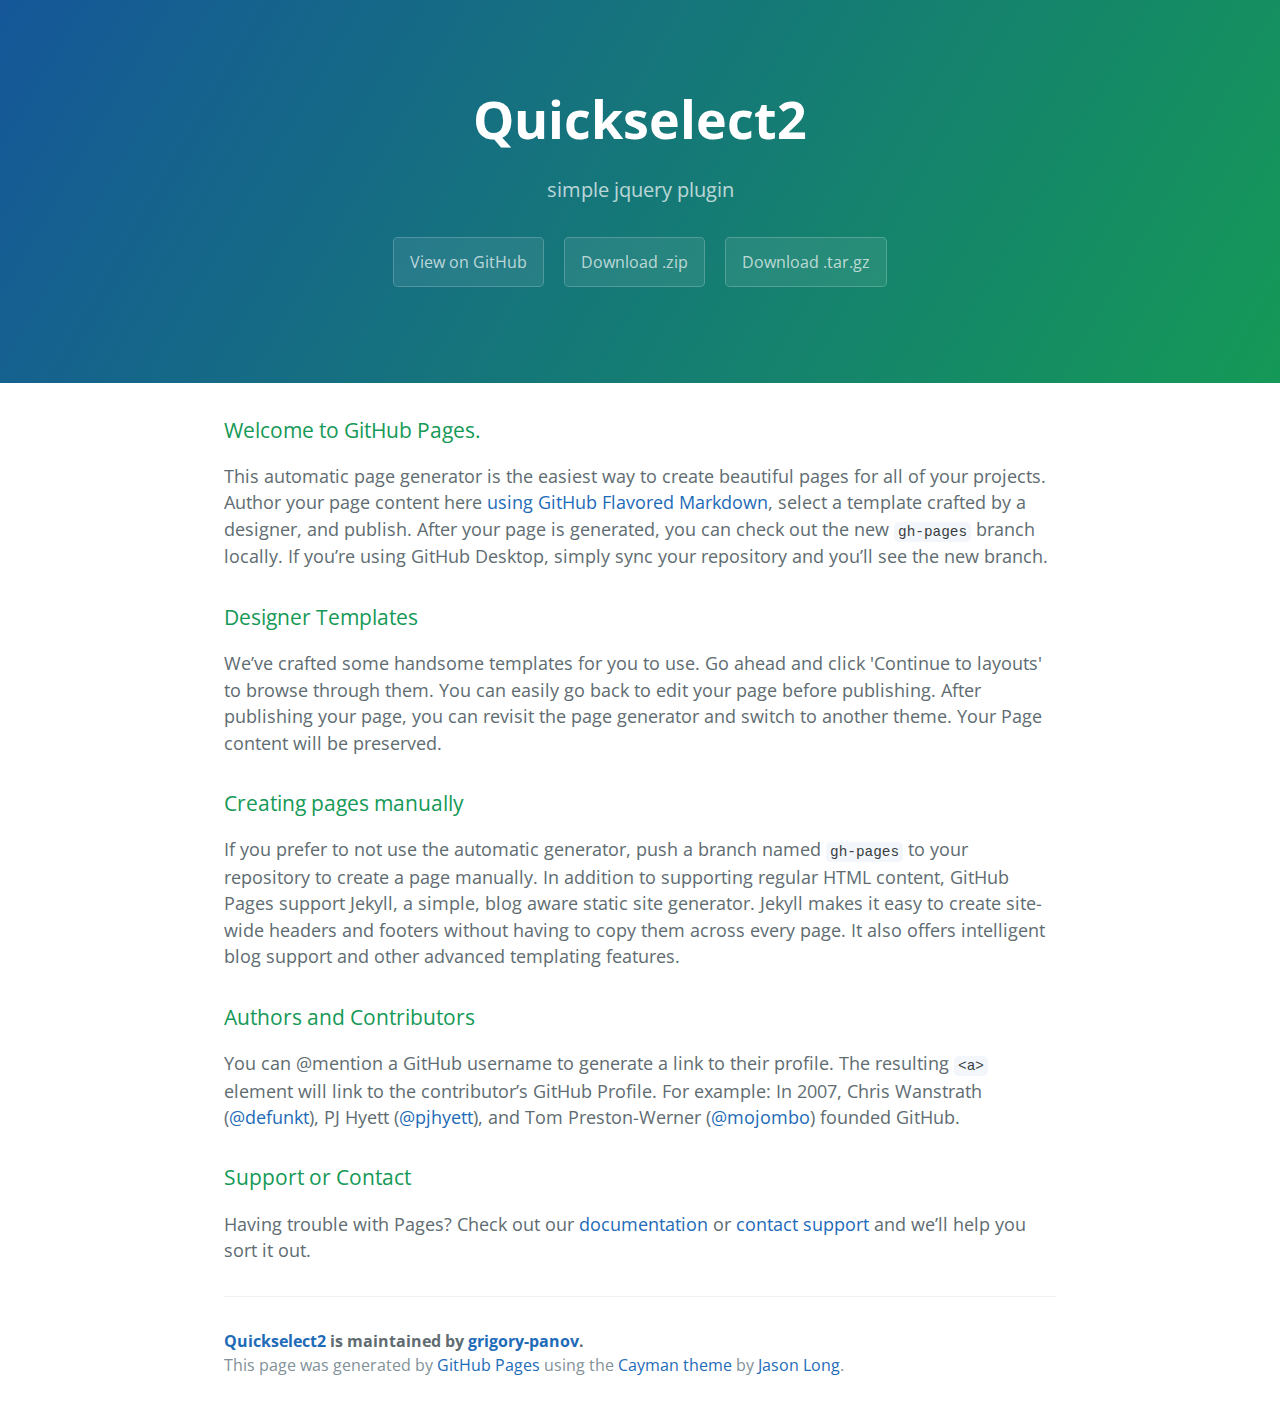
<file: index.html>
<!DOCTYPE html>
<html lang="en-us">
  <head>
    <meta charset="UTF-8">
    <title>Quickselect2 by grigory-panov</title>
    <meta name="viewport" content="width=device-width, initial-scale=1">
    <link rel="stylesheet" type="text/css" href="stylesheets/normalize.css" media="screen">
    <link href='https://fonts.googleapis.com/css?family=Open+Sans:400,700' rel='stylesheet' type='text/css'>
    <link rel="stylesheet" type="text/css" href="stylesheets/stylesheet.css" media="screen">
    <link rel="stylesheet" type="text/css" href="stylesheets/github-light.css" media="screen">
  </head>
  <body>
    <section class="page-header">
      <h1 class="project-name">Quickselect2</h1>
      <h2 class="project-tagline">simple jquery plugin</h2>
      <a href="https://github.com/grigory-panov/quickselect2" class="btn">View on GitHub</a>
      <a href="https://github.com/grigory-panov/quickselect2/zipball/master" class="btn">Download .zip</a>
      <a href="https://github.com/grigory-panov/quickselect2/tarball/master" class="btn">Download .tar.gz</a>
    </section>

    <section class="main-content">
      <h3>
<a id="welcome-to-github-pages" class="anchor" href="#welcome-to-github-pages" aria-hidden="true"><span aria-hidden="true" class="octicon octicon-link"></span></a>Welcome to GitHub Pages.</h3>

<p>This automatic page generator is the easiest way to create beautiful pages for all of your projects. Author your page content here <a href="https://guides.github.com/features/mastering-markdown/">using GitHub Flavored Markdown</a>, select a template crafted by a designer, and publish. After your page is generated, you can check out the new <code>gh-pages</code> branch locally. If you’re using GitHub Desktop, simply sync your repository and you’ll see the new branch.</p>

<h3>
<a id="designer-templates" class="anchor" href="#designer-templates" aria-hidden="true"><span aria-hidden="true" class="octicon octicon-link"></span></a>Designer Templates</h3>

<p>We’ve crafted some handsome templates for you to use. Go ahead and click 'Continue to layouts' to browse through them. You can easily go back to edit your page before publishing. After publishing your page, you can revisit the page generator and switch to another theme. Your Page content will be preserved.</p>

<h3>
<a id="creating-pages-manually" class="anchor" href="#creating-pages-manually" aria-hidden="true"><span aria-hidden="true" class="octicon octicon-link"></span></a>Creating pages manually</h3>

<p>If you prefer to not use the automatic generator, push a branch named <code>gh-pages</code> to your repository to create a page manually. In addition to supporting regular HTML content, GitHub Pages support Jekyll, a simple, blog aware static site generator. Jekyll makes it easy to create site-wide headers and footers without having to copy them across every page. It also offers intelligent blog support and other advanced templating features.</p>

<h3>
<a id="authors-and-contributors" class="anchor" href="#authors-and-contributors" aria-hidden="true"><span aria-hidden="true" class="octicon octicon-link"></span></a>Authors and Contributors</h3>

<p>You can @mention a GitHub username to generate a link to their profile. The resulting <code>&lt;a&gt;</code> element will link to the contributor’s GitHub Profile. For example: In 2007, Chris Wanstrath (<a href="https://github.com/defunkt" class="user-mention">@defunkt</a>), PJ Hyett (<a href="https://github.com/pjhyett" class="user-mention">@pjhyett</a>), and Tom Preston-Werner (<a href="https://github.com/mojombo" class="user-mention">@mojombo</a>) founded GitHub.</p>

<h3>
<a id="support-or-contact" class="anchor" href="#support-or-contact" aria-hidden="true"><span aria-hidden="true" class="octicon octicon-link"></span></a>Support or Contact</h3>

<p>Having trouble with Pages? Check out our <a href="https://help.github.com/pages">documentation</a> or <a href="https://github.com/contact">contact support</a> and we’ll help you sort it out.</p>

      <footer class="site-footer">
        <span class="site-footer-owner"><a href="https://github.com/grigory-panov/quickselect2">Quickselect2</a> is maintained by <a href="https://github.com/grigory-panov">grigory-panov</a>.</span>

        <span class="site-footer-credits">This page was generated by <a href="https://pages.github.com">GitHub Pages</a> using the <a href="https://github.com/jasonlong/cayman-theme">Cayman theme</a> by <a href="https://twitter.com/jasonlong">Jason Long</a>.</span>
      </footer>

    </section>

  
  </body>
</html>
</file>
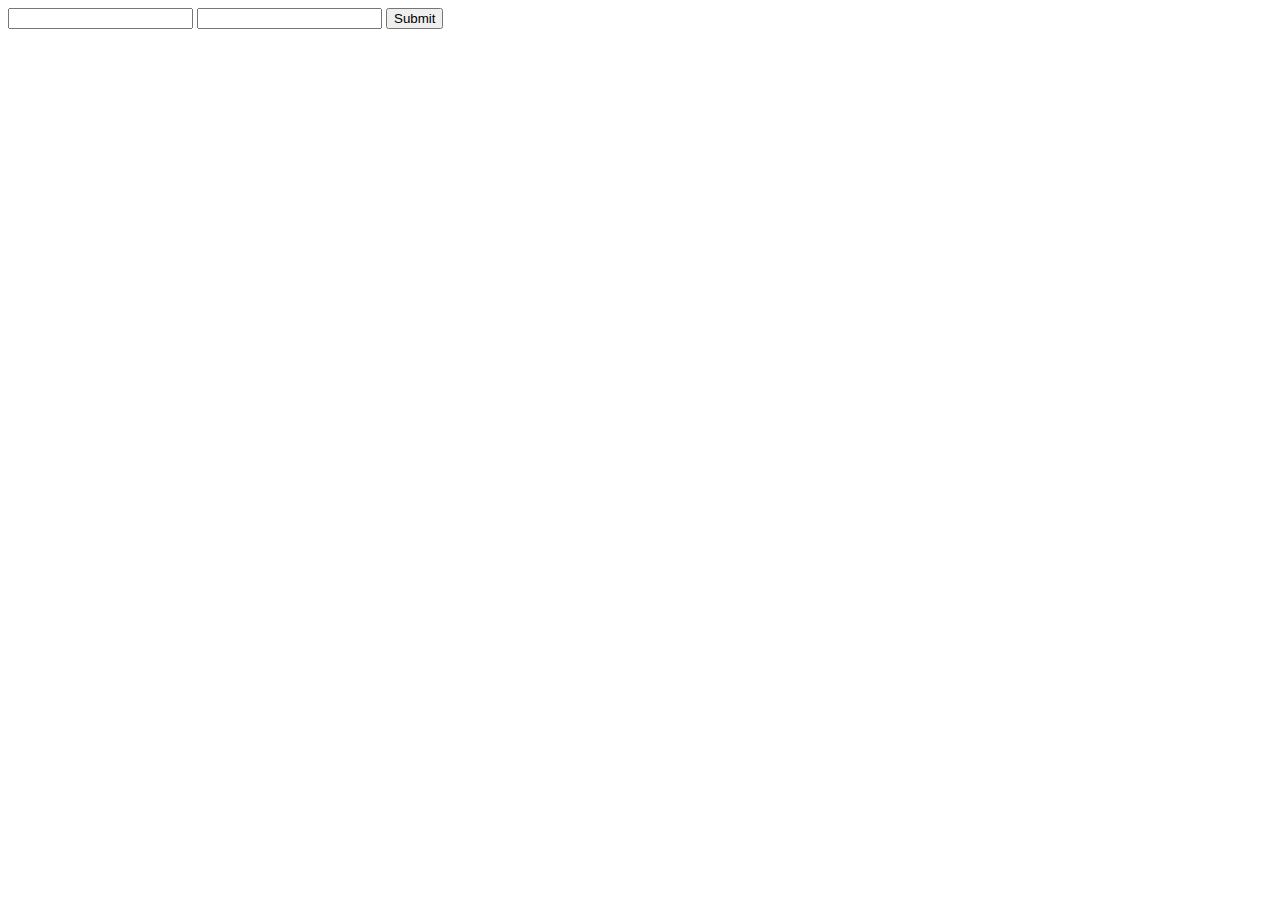
<file: demo/test.html>
<!DOCTYPE html>
<html lang="en">
<link>
    <meta charset="UTF-8">
    <title></title>
    <link href="../src/quickselect2.css" rel="stylesheet">
    <script src="//code.jquery.com/jquery-1.12.0.min.js"></script>

    <script src="http://igorescobar.github.io/jQuery-Mask-Plugin/js/jquery.mask.min.js"></script>
    <script src="../src/quickselect2.js"></script>

    <script>
        $(function(){
            $('#in_1').mask('0000000');
            $('#in_2').mask('0000000');
            $('#in_1').quickselect({data: ['111', '222', '333']});
            $('#in_2').quickselect({data: ['1111', '2222', '3333']});
        });
    </script>
</head>
<body>
<form>
       <input id="in_1">
       <input id="in_2">
    <input type="submit"/>
</form>
</body>
</html>
</file>
<file: stylesheets/stylesheet.css>
* {
  box-sizing: border-box; }

body {
  padding: 0;
  margin: 0;
  font-family: "Open Sans", "Helvetica Neue", Helvetica, Arial, sans-serif;
  font-size: 16px;
  line-height: 1.5;
  color: #606c71; }

a {
  color: #1e6bb8;
  text-decoration: none; }
  a:hover {
    text-decoration: underline; }

.btn {
  display: inline-block;
  margin-bottom: 1rem;
  color: rgba(255, 255, 255, 0.7);
  background-color: rgba(255, 255, 255, 0.08);
  border-color: rgba(255, 255, 255, 0.2);
  border-style: solid;
  border-width: 1px;
  border-radius: 0.3rem;
  transition: color 0.2s, background-color 0.2s, border-color 0.2s; }
  .btn + .btn {
    margin-left: 1rem; }

.btn:hover {
  color: rgba(255, 255, 255, 0.8);
  text-decoration: none;
  background-color: rgba(255, 255, 255, 0.2);
  border-color: rgba(255, 255, 255, 0.3); }

@media screen and (min-width: 64em) {
  .btn {
    padding: 0.75rem 1rem; } }

@media screen and (min-width: 42em) and (max-width: 64em) {
  .btn {
    padding: 0.6rem 0.9rem;
    font-size: 0.9rem; } }

@media screen and (max-width: 42em) {
  .btn {
    display: block;
    width: 100%;
    padding: 0.75rem;
    font-size: 0.9rem; }
    .btn + .btn {
      margin-top: 1rem;
      margin-left: 0; } }

.page-header {
  color: #fff;
  text-align: center;
  background-color: #159957;
  background-image: linear-gradient(120deg, #155799, #159957); }

@media screen and (min-width: 64em) {
  .page-header {
    padding: 5rem 6rem; } }

@media screen and (min-width: 42em) and (max-width: 64em) {
  .page-header {
    padding: 3rem 4rem; } }

@media screen and (max-width: 42em) {
  .page-header {
    padding: 2rem 1rem; } }

.project-name {
  margin-top: 0;
  margin-bottom: 0.1rem; }

@media screen and (min-width: 64em) {
  .project-name {
    font-size: 3.25rem; } }

@media screen and (min-width: 42em) and (max-width: 64em) {
  .project-name {
    font-size: 2.25rem; } }

@media screen and (max-width: 42em) {
  .project-name {
    font-size: 1.75rem; } }

.project-tagline {
  margin-bottom: 2rem;
  font-weight: normal;
  opacity: 0.7; }

@media screen and (min-width: 64em) {
  .project-tagline {
    font-size: 1.25rem; } }

@media screen and (min-width: 42em) and (max-width: 64em) {
  .project-tagline {
    font-size: 1.15rem; } }

@media screen and (max-width: 42em) {
  .project-tagline {
    font-size: 1rem; } }

.main-content :first-child {
  margin-top: 0; }
.main-content img {
  max-width: 100%; }
.main-content h1, .main-content h2, .main-content h3, .main-content h4, .main-content h5, .main-content h6 {
  margin-top: 2rem;
  margin-bottom: 1rem;
  font-weight: normal;
  color: #159957; }
.main-content p {
  margin-bottom: 1em; }
.main-content code {
  padding: 2px 4px;
  font-family: Consolas, "Liberation Mono", Menlo, Courier, monospace;
  font-size: 0.9rem;
  color: #383e41;
  background-color: #f3f6fa;
  border-radius: 0.3rem; }
.main-content pre {
  padding: 0.8rem;
  margin-top: 0;
  margin-bottom: 1rem;
  font: 1rem Consolas, "Liberation Mono", Menlo, Courier, monospace;
  color: #567482;
  word-wrap: normal;
  background-color: #f3f6fa;
  border: solid 1px #dce6f0;
  border-radius: 0.3rem; }
  .main-content pre > code {
    padding: 0;
    margin: 0;
    font-size: 0.9rem;
    color: #567482;
    word-break: normal;
    white-space: pre;
    background: transparent;
    border: 0; }
.main-content .highlight {
  margin-bottom: 1rem; }
  .main-content .highlight pre {
    margin-bottom: 0;
    word-break: normal; }
.main-content .highlight pre, .main-content pre {
  padding: 0.8rem;
  overflow: auto;
  font-size: 0.9rem;
  line-height: 1.45;
  border-radius: 0.3rem; }
.main-content pre code, .main-content pre tt {
  display: inline;
  max-width: initial;
  padding: 0;
  margin: 0;
  overflow: initial;
  line-height: inherit;
  word-wrap: normal;
  background-color: transparent;
  border: 0; }
  .main-content pre code:before, .main-content pre code:after, .main-content pre tt:before, .main-content pre tt:after {
    content: normal; }
.main-content ul, .main-content ol {
  margin-top: 0; }
.main-content blockquote {
  padding: 0 1rem;
  margin-left: 0;
  color: #819198;
  border-left: 0.3rem solid #dce6f0; }
  .main-content blockquote > :first-child {
    margin-top: 0; }
  .main-content blockquote > :last-child {
    margin-bottom: 0; }
.main-content table {
  display: block;
  width: 100%;
  overflow: auto;
  word-break: normal;
  word-break: keep-all; }
  .main-content table th {
    font-weight: bold; }
  .main-content table th, .main-content table td {
    padding: 0.5rem 1rem;
    border: 1px solid #e9ebec; }
.main-content dl {
  padding: 0; }
  .main-content dl dt {
    padding: 0;
    margin-top: 1rem;
    font-size: 1rem;
    font-weight: bold; }
  .main-content dl dd {
    padding: 0;
    margin-bottom: 1rem; }
.main-content hr {
  height: 2px;
  padding: 0;
  margin: 1rem 0;
  background-color: #eff0f1;
  border: 0; }

@media screen and (min-width: 64em) {
  .main-content {
    max-width: 64rem;
    padding: 2rem 6rem;
    margin: 0 auto;
    font-size: 1.1rem; } }

@media screen and (min-width: 42em) and (max-width: 64em) {
  .main-content {
    padding: 2rem 4rem;
    font-size: 1.1rem; } }

@media screen and (max-width: 42em) {
  .main-content {
    padding: 2rem 1rem;
    font-size: 1rem; } }

.site-footer {
  padding-top: 2rem;
  margin-top: 2rem;
  border-top: solid 1px #eff0f1; }

.site-footer-owner {
  display: block;
  font-weight: bold; }

.site-footer-credits {
  color: #819198; }

@media screen and (min-width: 64em) {
  .site-footer {
    font-size: 1rem; } }

@media screen and (min-width: 42em) and (max-width: 64em) {
  .site-footer {
    font-size: 1rem; } }

@media screen and (max-width: 42em) {
  .site-footer {
    font-size: 0.9rem; } }
</file>
<file: stylesheets/github-light.css>
/*
The MIT License (MIT)

Copyright (c) 2016 GitHub, Inc.

Permission is hereby granted, free of charge, to any person obtaining a copy
of this software and associated documentation files (the "Software"), to deal
in the Software without restriction, including without limitation the rights
to use, copy, modify, merge, publish, distribute, sublicense, and/or sell
copies of the Software, and to permit persons to whom the Software is
furnished to do so, subject to the following conditions:

The above copyright notice and this permission notice shall be included in all
copies or substantial portions of the Software.

THE SOFTWARE IS PROVIDED "AS IS", WITHOUT WARRANTY OF ANY KIND, EXPRESS OR
IMPLIED, INCLUDING BUT NOT LIMITED TO THE WARRANTIES OF MERCHANTABILITY,
FITNESS FOR A PARTICULAR PURPOSE AND NONINFRINGEMENT. IN NO EVENT SHALL THE
AUTHORS OR COPYRIGHT HOLDERS BE LIABLE FOR ANY CLAIM, DAMAGES OR OTHER
LIABILITY, WHETHER IN AN ACTION OF CONTRACT, TORT OR OTHERWISE, ARISING FROM,
OUT OF OR IN CONNECTION WITH THE SOFTWARE OR THE USE OR OTHER DEALINGS IN THE
SOFTWARE.

*/

.pl-c /* comment */ {
  color: #969896;
}

.pl-c1 /* constant, variable.other.constant, support, meta.property-name, support.constant, support.variable, meta.module-reference, markup.raw, meta.diff.header */,
.pl-s .pl-v /* string variable */ {
  color: #0086b3;
}

.pl-e /* entity */,
.pl-en /* entity.name */ {
  color: #795da3;
}

.pl-smi /* variable.parameter.function, storage.modifier.package, storage.modifier.import, storage.type.java, variable.other */,
.pl-s .pl-s1 /* string source */ {
  color: #333;
}

.pl-ent /* entity.name.tag */ {
  color: #63a35c;
}

.pl-k /* keyword, storage, storage.type */ {
  color: #a71d5d;
}

.pl-s /* string */,
.pl-pds /* punctuation.definition.string, string.regexp.character-class */,
.pl-s .pl-pse .pl-s1 /* string punctuation.section.embedded source */,
.pl-sr /* string.regexp */,
.pl-sr .pl-cce /* string.regexp constant.character.escape */,
.pl-sr .pl-sre /* string.regexp source.ruby.embedded */,
.pl-sr .pl-sra /* string.regexp string.regexp.arbitrary-repitition */ {
  color: #183691;
}

.pl-v /* variable */ {
  color: #ed6a43;
}

.pl-id /* invalid.deprecated */ {
  color: #b52a1d;
}

.pl-ii /* invalid.illegal */ {
  color: #f8f8f8;
  background-color: #b52a1d;
}

.pl-sr .pl-cce /* string.regexp constant.character.escape */ {
  font-weight: bold;
  color: #63a35c;
}

.pl-ml /* markup.list */ {
  color: #693a17;
}

.pl-mh /* markup.heading */,
.pl-mh .pl-en /* markup.heading entity.name */,
.pl-ms /* meta.separator */ {
  font-weight: bold;
  color: #1d3e81;
}

.pl-mq /* markup.quote */ {
  color: #008080;
}

.pl-mi /* markup.italic */ {
  font-style: italic;
  color: #333;
}

.pl-mb /* markup.bold */ {
  font-weight: bold;
  color: #333;
}

.pl-md /* markup.deleted, meta.diff.header.from-file */ {
  color: #bd2c00;
  background-color: #ffecec;
}

.pl-mi1 /* markup.inserted, meta.diff.header.to-file */ {
  color: #55a532;
  background-color: #eaffea;
}

.pl-mdr /* meta.diff.range */ {
  font-weight: bold;
  color: #795da3;
}

.pl-mo /* meta.output */ {
  color: #1d3e81;
}
</file>
<file: src/quickselect2.css>
.quickselect_results {
	padding: 0px;
	border: 1px solid WindowFrame;
	background-color: Window;
	overflow: hidden;
	display:block;
	position:absolute;
	z-index:9999;
}

.quickselect_results ul {
	width: 100%;
	list-style-position: outside;
	list-style: none;
	padding: 0;
	margin: 0;
}

.quickselect_results li {
	margin: 0px;
	padding: 2px 5px;
	cursor: pointer;
	display: block;
	width: 100%;
	font: menu;
	font-size: 12px;
	overflow: hidden;
}


.quickselect_selected {
	background-color: Highlight;
	color: HighlightText;
}
</file>
